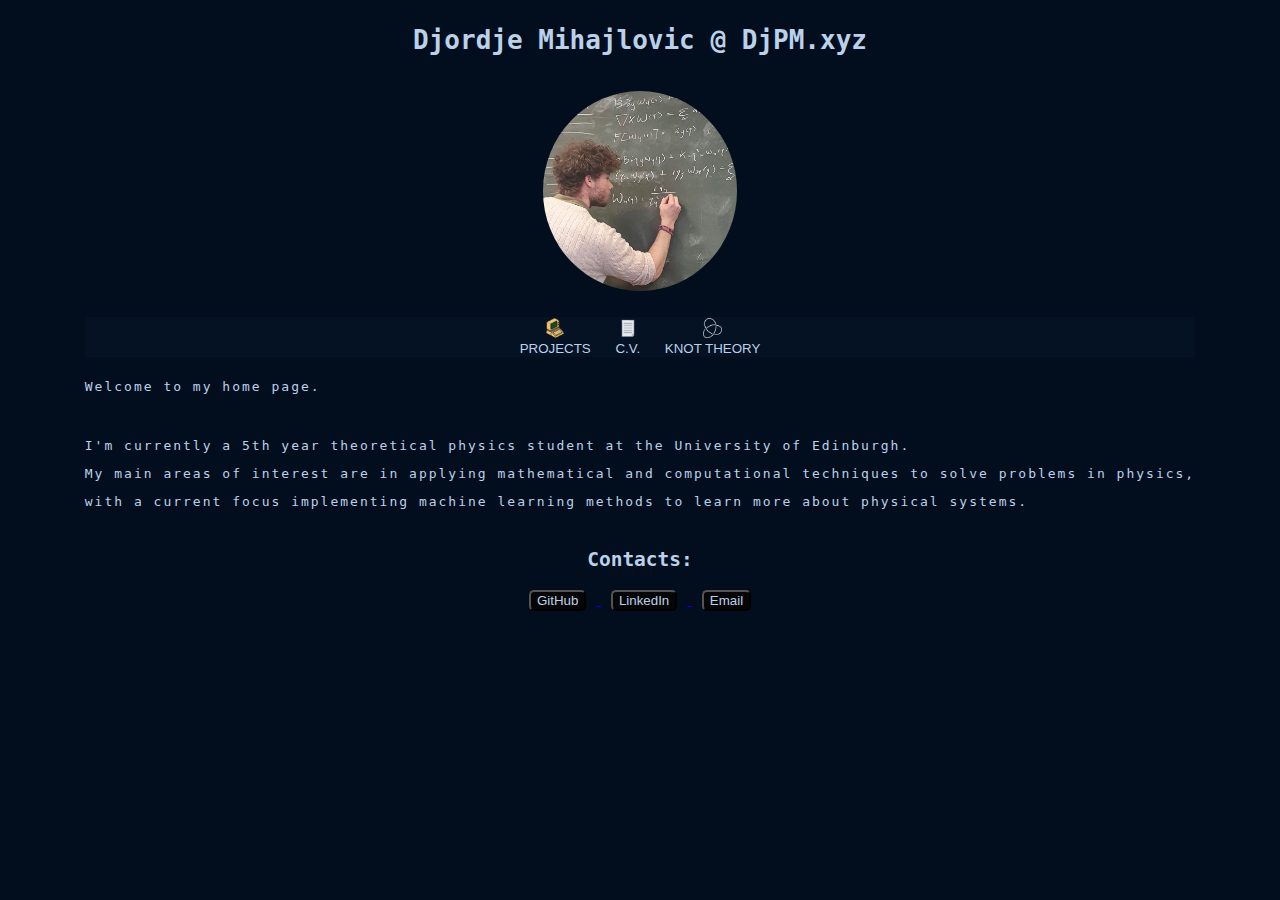
<file: index.html>
<!-- main section of website -->
<!DOCTYPE html> 
<html lang="en">
<head>
    <meta charset="UTF-8">
    <link rel= "stylesheet" href= "app.css"/>
    <link rel="icon" type="image/x-icon" href="/img/pp_8bit2.jpg" class="image-cropper">
    <meta name = "description" content= "Djordje Mihajlovic's personal homepage">
    <meta name ="author" content= "Djordje Mihalovic">
    <meta name = "viewport" content = "width=device-width, initial-scale=1.0">
</head>
<title>Djordje Mihajlovic @ DjPM.xyz</title>
<body>

    <!-- <div class="content"> -->
    <div id="content">
    <h1>Djordje Mihajlovic @ DjPM.xyz</h1>

    <br>

        <div class="image-container2">
            <img class="image-cropper" src="img/pp.jpeg" alt="profile image" class="rounded" height="200px" />
            <div class="overlay">

                <img src="img/pp_8bit2.jpg" alt="hovered image">
            </div>
        </div>

    <p class="small-br"></p>


    <div class="image-container">

        <figure id="projectsFigure">
            <button onclick="ProjectPage()" class="standard-button" id="projectsButton">
            <img src="img/nicepc.png" alt="pc icon" height="20px"/>
            <figcaption>PROJECTS</figcaption>
            </button>
        </figure>

        <figure id="pdfFigure">
            <button onclick="CVPage()" class="standard-button" id="pdfButton">
            <img src="img/file.png" alt="file icon" height="20px"/>
            <figcaption>C.V.</figcaption>
            </button>
        </figure>

        <figure id="knotsFigure">
            <button onclick="SpotaKnotPage()" class="standard-button" id="projectsButton">
            <img src="img/trefoil_gray.png" alt="pc icon" height="20px"/>
            <figcaption>KNOT THEORY</figcaption>
            </button>
        </figure>

    </div>

    <p class="small-br"></p>

    <div class="anim">
        <p class="description">Welcome to my home page.</p>
        <br>
        <p class="description">I'm currently a 5th year theoretical physics student at the University of Edinburgh.</p>
        <p class="description">My main areas of interest are in applying mathematical and computational techniques to solve problems in physics, </p>
        <p class="description">with a current focus implementing machine learning methods to learn more about physical systems.</p> 
    </div>


<div class="contact-section">

    <h2>Contacts:</h2>
    <p>
        <a href="https://www.github.com/djordjepmihajlovic" target=_self>
            <button class="custom-button">GitHub</button>
        </a>

        <a href="https://www.linkedin.com/in/djordjemihajlovic00" target=_self>
            <button class="custom-button">LinkedIn</button>
        </a>    

        <a href="mailto:djmihajlovic1@gmail.com" target=_self>
            <button class="custom-button">Email</button>
        </a>
        
    </p>

</div>



<script src="app.js"></script>

</body>
</html>
</file>
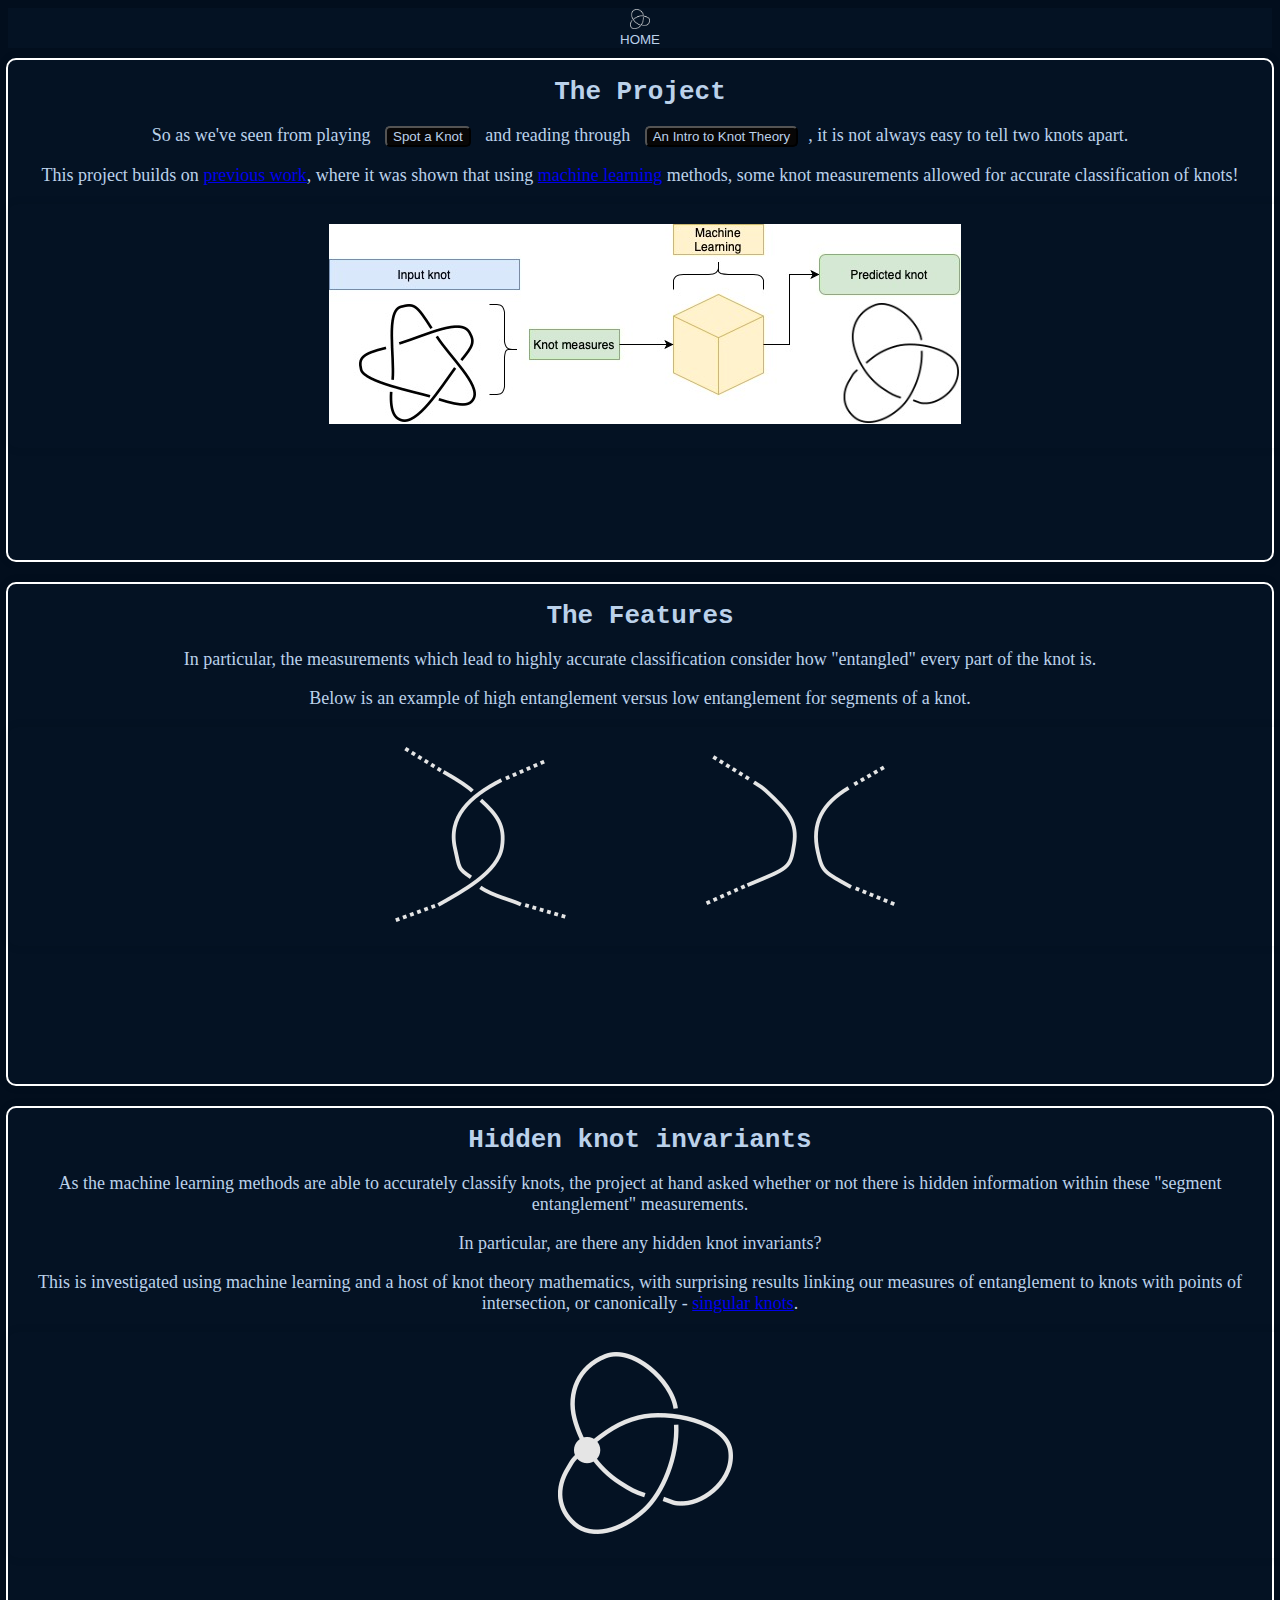
<file: aboutaKnot.html>
<!DOCTYPE html> 
<html lang="en">
<head>
    <meta charset="UTF-8">
    <link rel= "stylesheet" href= "app.css"/>
    <link rel="icon" type="image/x-icon" href="/img/pp_8bit2.jpg" class="image-cropper">
    <meta name = "description" content= "Djordje Mihajlovic's personal homepage">
    <meta name ="author" content= "Djordje Mihalovic">
    <meta name = "viewport" content = "width=device-width, initial-scale=1.0">
    <script src="game.js"></script>
</head>
<title>ML for Knot Theory @ DjPM.xyz</title>
<body>

    <div class = "headbanner">
        <figure>
            <button onclick="SpotaKnotPage()" class="standard-button">
            <img src="img/trefoil_gray.png" alt="home icon" height="20px"/>
            <figcaption>HOME</figcaption>
            </button>
        </figure>
    </div>

<section class="card">
    <h1 class="learn">The Project</h1>
    <p> So as we've seen from playing <button onclick="SpotaKnotGamePage()" class="custom-button-2"> Spot a Knot </button> and reading through <button onclick="KnotTheoryPage()" class="custom-button-2">An Intro to Knot Theory</button>, it is not always easy to tell two knots apart.</p>
    <p> This project builds on <a href="https://arxiv.org/abs/2305.11722">previous work</a>, where it was shown that using <a href="https://en.wikipedia.org/wiki/Machine_learning">machine learning</a> methods, some knot measurements allowed for accurate classification of knots!</p>
    <div class="knots">
        <img src="img/knot_ml_generic_pub.jpg" alt="Machine learning"/>
</section>

<section class="card">
    <h1>The Features</h1>
    <p> In particular, the measurements which lead to highly accurate classification consider how "entangled" every part of the knot is.</p>
    <p> Below is an example of high entanglement versus low entanglement for segments of a knot.</p>
    <div class="knots">
        <img src="img/entanglement.png" alt="entanglement"/>
    </div>



</section>

<section class="card">
    <h1>Hidden knot invariants</h1>
    <p> As the machine learning methods are able to accurately classify knots, the project at hand asked whether or not there is hidden information within these "segment entanglement" measurements.</p>
    <p> In particular, are there any hidden knot invariants?</p>
    <p> This is investigated using machine learning and a host of knot theory mathematics, with surprising results linking our measures of entanglement to knots with points of intersection, or canonically - <a href="https://mathworld.wolfram.com/SingularKnot.html">singular knots</a>.</p>
    <div class="knots">
        <img src="img/singularknot.png" alt="double point knot"/>
    </div>

</section>

</body>
</html>
</file>
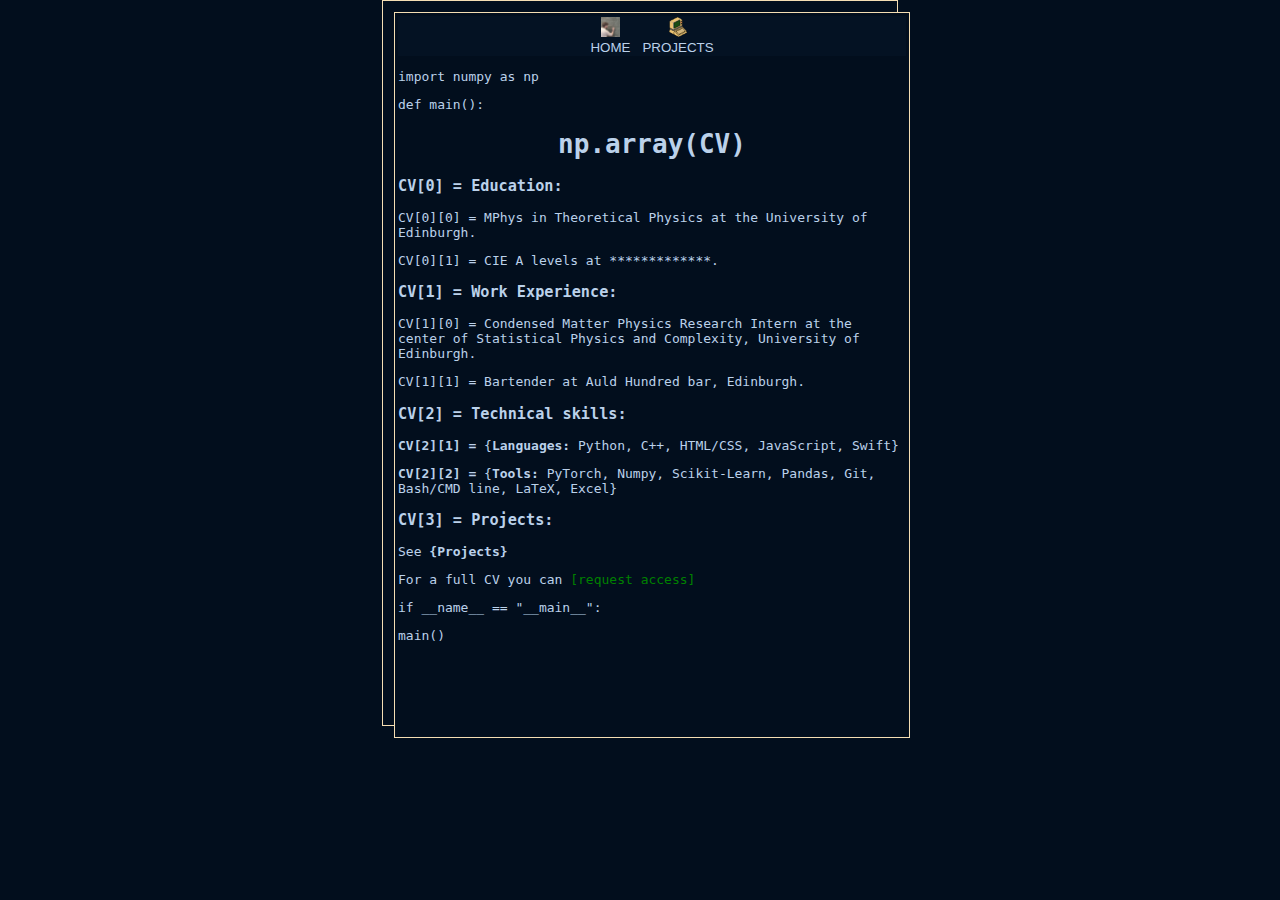
<file: CV.html>
<!DOCTYPE html> 
<html lang="en">
<head>
    <meta charset="UTF-8">
    <link rel= "stylesheet" href= "cv.css"/>
    <link rel="icon" type="image/x-icon" href="/img/pp_8bit2.jpg" class="image-cropper">
    <meta name = "description" content= "Djordje Mihajlovic's personal homepage">
    <meta name ="author" content= "Djordje Mihalovic">
    <meta name = "viewport" content = "width=device-width, initial-scale=1.0">
</head>
<title>CV @ DjPM.xyz</title>
<body>
    <div class = "headbanner">
        <figure>
            <button onclick="MainPage()" class="standard-button">
            <img src="img/pp_8bit2.jpg" alt="home icon" height="20px"/>
            <figcaption>HOME</figcaption>
            </button>
        </figure>

        <figure id="projectsFigure">
            <button onclick="ProjectPage()" class="standard-button" id="projectsButton">
            <img src="img/nicepc.png" alt="pc icon" height="20px"/>
            <figcaption>PROJECTS</figcaption>
            </button>
        </figure>

    </div>

    <p>import numpy as np</p>
    <p>def main():</p>
    <h1>np.array(CV)</h1>
    <break></break>
    <h3>CV[0] = Education:</h3>
    <p>CV[0][0] = MPhys in Theoretical Physics at the University of Edinburgh. </p>
    <p>CV[0][1] = CIE A levels at *************. </p>

    <break></break>
    <h3>CV[1] = Work Experience:</h3>
    <p>CV[1][0] = Condensed Matter Physics Research Intern at the center of Statistical Physics and Complexity, University of Edinburgh.</p>
    <p>CV[1][1] = Bartender at Auld Hundred bar, Edinburgh.</p>
    <break></break>
    <h3>CV[2] = Technical skills:</h3>
    <p><b>CV[2][1] = </b>{<b>Languages:</b> Python, C++, HTML/CSS, JavaScript, Swift}</p>
    <p><b>CV[2][2] = </b>{<b>Tools:</b> PyTorch, Numpy, Scikit-Learn, Pandas, Git, Bash/CMD line, LaTeX, Excel}</p>
    <h3>CV[3] = Projects:</h3>
    <p>See <b>{Projects}</b></p>
    <break></break>
    <break></break>
    <p id = "footer">
        <p>For a full CV you can <a href="mailto:djmihajlovic1@gmail.com">[request access]</a></p>
    </p>

    <p>if __name__ == "__main__":</p>
    <p>main()</p>

    <script src="app.js"></script>

</body>
</file>
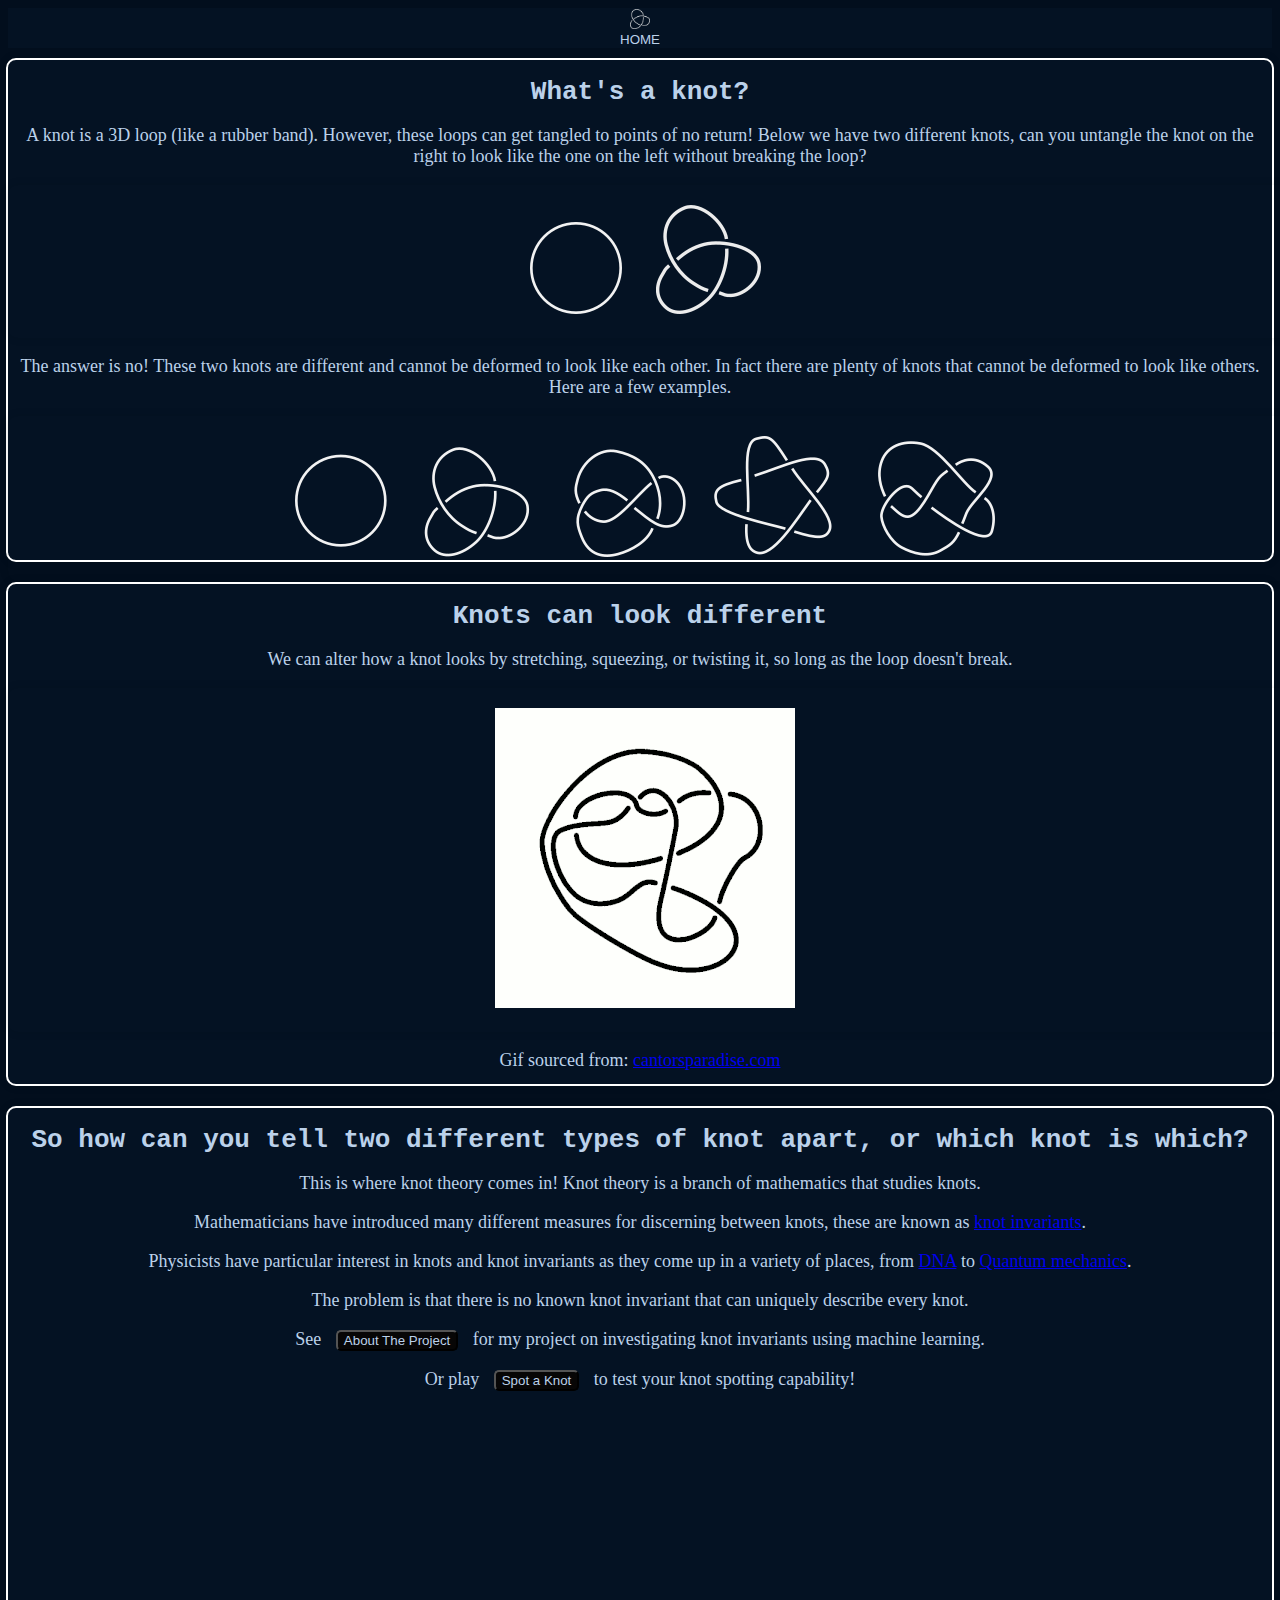
<file: knotTheory.html>
<!DOCTYPE html> 
<html lang="en">
<head>
    <meta charset="UTF-8">
    <link rel= "stylesheet" href= "app.css"/>
    <link rel="icon" type="image/x-icon" href="/img/pp_8bit2.jpg" class="image-cropper">
    <meta name = "description" content= "Djordje Mihajlovic's personal homepage">
    <meta name ="author" content= "Djordje Mihalovic">
    <meta name = "viewport" content = "width=device-width, initial-scale=1.0">
    <script src="game.js"></script>
</head>
<title>Intro to Knot Theory @ DjPM.xyz</title>
<body>

    <div class = "headbanner">
        <figure>
            <button onclick="SpotaKnotPage()" class="standard-button">
            <img src="img/trefoil_gray.png" alt="home icon" height="20px"/>
            <figcaption>HOME</figcaption>
            </button>
        </figure>
    </div>

<section class="card">
    <h1 class="learn">What's a knot?</h1>
    <p> A knot is a 3D loop (like a rubber band). However, these loops can get tangled to points of no return! Below we have two different knots, can you untangle the knot on the right to look like the one on the left without breaking the loop?</p>
    <div class="knots">
        <img src="img/unknot_gray.png" alt="unknot"/>
        <img src="img/trefoil_gray.png" alt="trefoil knot"/>
    </div>
    <p> The answer is no! These two knots are different and cannot be deformed to look like each other. In fact there are plenty of knots that cannot be deformed to look like others. Here are a few examples.</p>
    <div class="knots">
        <img src="img/first5gray.png" alt="5 knots"/>
</section>

<section class="card">
    <h1>Knots can look different</h1>
    <p> We can alter how a knot looks by stretching, squeezing, or twisting it, so long as the loop doesn't break.</p>
    <div class="knots">
        <img src = "img/knot_gif.gif" alt="unknot" />
    </div>
    <!-- <div class="knots">
        <img src="img/RMsunknot.png" alt="unknot"/>
    </div> -->
    <p>Gif sourced from: <a href="https://www.cantorsparadise.com/quantum-theory-and-knots-exploring-fascinating-links-between-apparently-disparate-domains-2159e0788e6a">cantorsparadise.com</a> </p>

</section>

<section class="card">
    <h1>So how can you tell two different types of knot apart, or which knot is which?</h1>
    <p> This is where knot theory comes in! Knot theory is a branch of mathematics that studies knots.</p>
    <p> Mathematicians have introduced many different measures for discerning between knots, these are known as <a href="https://www.google.com/url?sa=t&source=web&rct=j&opi=89978449&url=https://en.wikipedia.org/wiki/Knot_invariant%23:~:text%3DA%2520knot%2520invariant%2520is%2520a%2520quantity%2520defined%2520on%2520the%2520set,quantity%2520defined%2520on%2520knot%2520diagrams.&ved=2ahUKEwi855CBlpeFAxVHXEEAHVJsCk8QFnoECBgQAw&usg=AOvVaw3xkqJoiHzPzJ61fZSswUzO">knot invariants</a>.</p>
    <p>Physicists have particular interest in knots and knot invariants as they come up in a variety of places, from <a href="https://www.youtube.com/watch?v=UkmQNbvlK8s">DNA</a> to <a href="https://www.youtube.com/watch?v=VVt_OZhE5KA">Quantum mechanics</a>.</p>
    <p> The problem is that there is no known knot invariant that can uniquely describe every knot.</p>
    <p> See <button onclick="AboutaKnotPage()" class="custom-button-2"> About The Project </button> for my project on investigating knot invariants using machine learning.</p>
    <p> Or play <button onclick="SpotaKnotGamePage()" class="custom-button-2"> Spot a Knot </button> to test your knot spotting capability!</p>
</section>

</body>
</html>
</file>
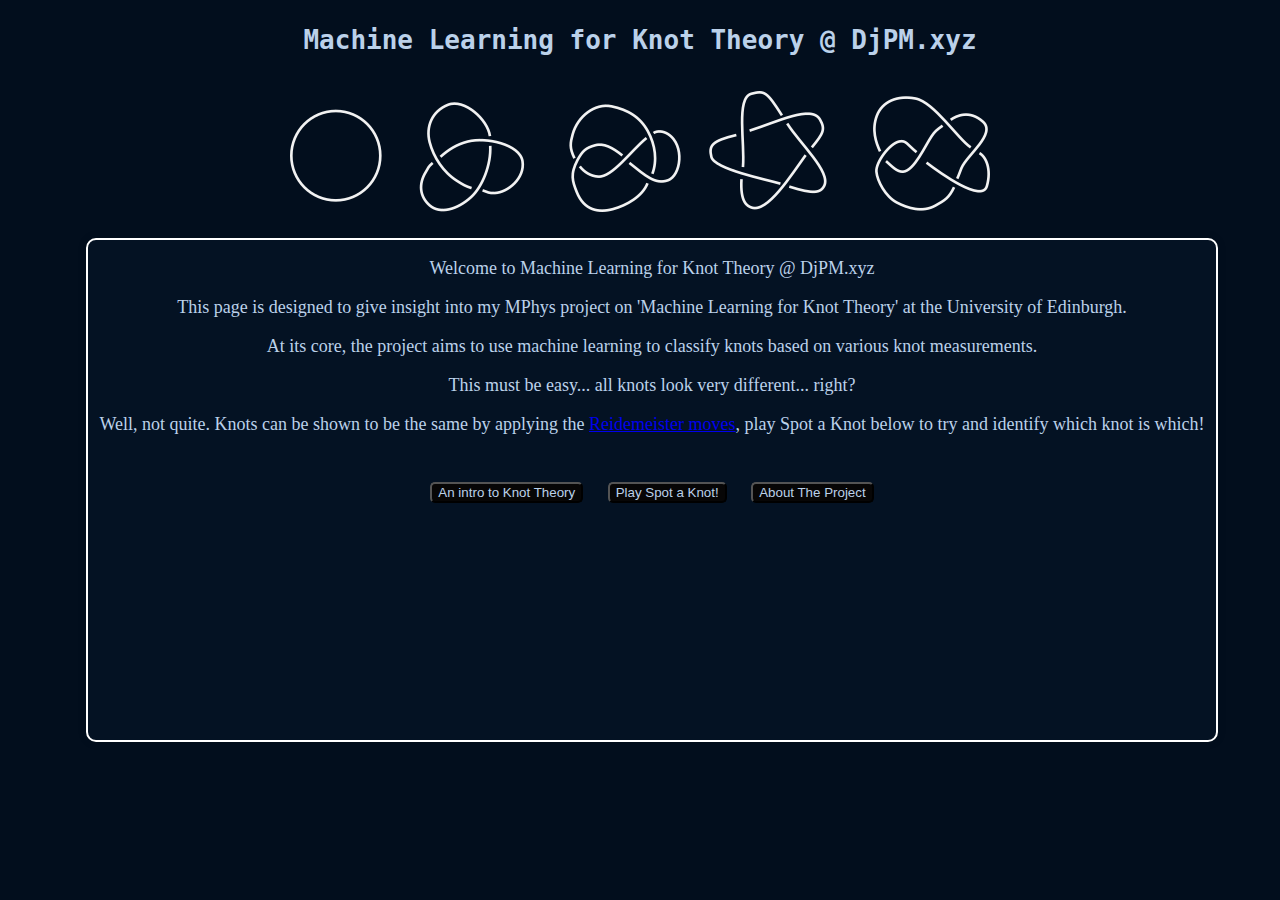
<file: spotaKnot.html>
<!DOCTYPE html> 
<html lang="en">
<head>
    <meta charset="UTF-8">
    <link rel= "stylesheet" href= "app.css"/>
    <link rel="icon" type="image/x-icon" href="/img/pp_8bit2.jpg" class="image-cropper">
    <meta name = "description" content= "Djordje Mihajlovic's personal homepage">
    <meta name ="author" content= "Djordje Mihalovic">
    <meta name = "viewport" content = "width=device-width, initial-scale=1.0">
</head>
<title>ML Knot Theory @ DjPM.xyz</title>
<body>

    <!-- <div class="content"> -->
    <div id="content">
    <h1>Machine Learning for Knot Theory @ DjPM.xyz</h1>

    <br>

    <img src="img/first5gray.png" alt="first 5 knots"/>

    <p class="small-br"></p>

    <section class="card">
        <p>Welcome to Machine Learning for Knot Theory @ DjPM.xyz</p>
        <p>This page is designed to give insight into my MPhys project on 'Machine Learning for Knot Theory' at the University of Edinburgh.</p>
        <p>At its core, the project aims to use machine learning to classify knots based on various knot measurements.</p>
        <p>This must be easy... all knots look very different... right?</p>
        <p>Well, not quite. Knots can be shown to be the same by applying the <a href="https://en.wikipedia.org/wiki/Reidemeister_move">Reidemeister moves</a>, play Spot a Knot below to try and identify which knot is which!</p>

    
        <div class="contact-section">

            <p>
                <button onclick="KnotTheoryPage()" class="custom-button">An intro to Knot Theory</button>
    
                <button onclick="SpotaKnotGamePage()" class="custom-button">Play Spot a Knot!</button>
    
                <button onclick="AboutaKnotPage()" class="custom-button">About The Project</button> 
    
                <!-- <a href="https://www.linkedin.com/in/djordjemihajlovic00" target=_self>
                    <button class="custom-button">Learn More</button>
                </a>     -->
                 
            </p>
        
        </div>
    </section>

    <script src="game.js"></script>

</body>
</file>
<file: app.css>
body{
    background-color: #020e1d;
    /* height: 95vh;  */
    /* width: 80vh; */
    width: auto;
    /* border: 1px solid wheat; */
    display: flex;
    flex-direction: column;
    align-items: center; 
    justify-content: center;
}

.content {
    max-width: 800px;
    margin: 50px auto;
    padding: 20px;
    background-color: #f5f5f5;
    border-radius: 8px;
    box-shadow: 0 0 10px rgba(0, 0, 0, 0.1);
    display: flex;
    height: 100vh;
}

/* Media Query for screens smaller than 600px (typical phones) */
@media only screen and (max-width: 600px) {

    body::before {
        content: "Site under development for mobile. Please visit on desktop!";
        display: block;
        text-align: center;
        padding: 20px;
        background-color: #ff9999;
        color: #333;
        font-size: 18px;
        font-family: Impact, Haettenschweiler, 'Arial Narrow Bold', sans-serif;
    }

    body{
        background-color: #020e1d;
        height: 100%; 
        border: 1px solid wheat;
        display: flex;
        flex-direction: column;
        align-items: center; 
        justify-content: center;
    }

    .content {
        margin: 50px auto;
        padding: 20px;
        background-color: #f5f5f5;
        border-radius: 8px;
        box-shadow: 0 0 10px rgba(0, 0, 0, 0.1);
    }
    
}

/* #bbd1ea */

h1 {
    text-align: center;
    color : #bbd1ea;
    font-family:monospace
    /* Arial, Helvetica, sans-serif; */
}

h2 {
    text-align: center;
    color : #bbd1ea;
    font-family:monospace;
}

.image-container2 {
    position: relative;
    display: inline-block;
}

.overlay {
    position: absolute;
    top: 0;
    left: 0;
    width: 100%;
    height: 100%;
    /* background: rgba(0, 0, 0, 0.5); */
    display: flex;
    align-items: center;
    justify-content: center;
    opacity: 0;
    transition: opacity 0.3s ease-in-out;
}

.overlay img {
    max-width: 100%;
    max-height: 100%;
    border-radius: 100%;
}

.image-container2:hover .overlay {
    opacity: 1;
}

p {
    /* width: 100vh; */
    text-align: center;
    color : #bbd1ea;
    font-size: large;
}

.image-cropper {
    position: relative;
    overflow: hidden;
    border-radius: 50%;
    text-align: center;
  }
  
img {
    display: inline;
    margin: 0 auto;
  }

.standard-button {
    background-color: transparent;
    background-repeat: no-repeat;
    border: none;
    cursor: pointer;
    overflow: hidden;
    outline: none;
    color: #bbd1ea;
}

.custom-button {
    background-color: #070606;
    color: #bbd1ea;
    border-radius: 5px;
    margin-right: 10px;
    margin-left: 10px;
    transition: 0.2s;
    cursor:pointer;
}

.custom-button-2 {
    background-color: #070606;
    color: #bbd1ea;
    border-radius: 5px;
    margin-right: 10px;
    margin-left: 10px;
    transition: 0.2s;
}

.custom-button:hover{
    transform: translateY(-10px) scale(1.5);
}

.custom-button-2:hover{
    transform: translateY(-10px) scale(1.15);
}

div {
    text-align: center;
}

.section-container {
    height: 120%;
}


.image-container {
    display:flex;
    justify-content: center;
    align-items: center;
    background-color: #041223;
    width: 100%;
}

.image-container img {
    margin-right: 15px; /* Adjust the value to set the desired space */
    margin-left: 15px;
}

.image-container figure {
    text-align: center;
    margin: 0px;
    /* transition: 0.2s; */
    color: #bbd1ea;
    font-family: monospace;
}

.image-container figure:hover{
    transform: scale(1.45) translateY(-10px);
}

.contact-section {
    margin-top: auto ; /* Pushes the contact section to the bottom */
    text-align: center;
    padding: 10px;
}

.pdf-section {
    padding-top: 20px;
    padding-bottom: 20px;
}

.large-br {
    margin-top: 20%;
}

.med-br {
    margin-top: 10%;
}

.small-br {
    margin-top: 2%
}

.personallink {
    color: #bbd1ea;
}

.description {
    color : #bbd1ea;
    font-size: medium;
    text-align: left;
    display: inline-flexbox;
    white-space: nowrap;
    margin-left: 0%;
    letter-spacing: 2px;
    font-family: monospace;
}


.card {
    justify-content: center;
    align-items: center;
    height: 500px;
    width: 100%;
    background-color: #041223;
    border-radius: 10px;
    box-shadow: 0 0 10px rgba(0, 0, 0, 0.1);
    border : 2px solid white;
    margin: 10px;
    /* padding: 10px; */
}

.knots {
    width: 100%;
    flex-direction: column;
    justify-content: center;
    text-align: center;
    align-items: center;
    padding: 20px;
    border-radius: 10px;
    box-shadow: 0 0 10px rgba(0, 0, 0, 0.1);
}

.knots img {
    margin-right: 30px; /* Adjust the value as needed */
}

.headbanner {
    display:flex;
    justify-content: center;
    align-items: center;
    background-color: #041223;
    width: 100%;
}
.headbanner figure {
    text-align: center;
    margin: 0px;
    color: #bbd1ea;
    font-family: monospace;
}
</file>
<file: cv.css>
html, body {
    background-color: #020e1d;
    height: 718px;
    width: 508px;
    border: 1px solid wheat;
    padding: 3px;
}

html {
    margin: auto;
}

body {
    vertical-align: middle;
}

h1 {
    text-align: center;
    color : #bbd1ea;
    font-family:monospace
}

h3 {
    text-align: left;
    color : #bbd1ea;
    font-family:monospace;
}

p {
    text-align: left;
    color: #bbd1ea;
    font-family: monospace;

}

#footer {
    position: fixed;
    bottom: 0;
    width: 100%;
}

a:link {
    color: green; 
    background-color: transparent; 
    text-decoration: none;
  }
  
  a:visited {
    color: pink;
    background-color: transparent;
    text-decoration: none;
  }
  
  a:hover {
    color: greenyellow;
    background-color: transparent;
    text-decoration: underline;
  }
  
  a:active {
    color: yellow;
    background-color: transparent;
    text-decoration: underline;
  }

  .headbanner {
    display:flex;
    justify-content: center;
    align-items: center;
    background-color: #041223;
    width: 100%;
}
.headbanner figure {
    text-align: center;
    margin: 0px;
    color: #bbd1ea;
    font-family: monospace;
}


.standard-button {
    background-color: transparent;
    background-repeat: no-repeat;
    border: none;
    cursor: pointer;
    overflow: hidden;
    outline: none;
    color: #bbd1ea;
}
</file>
